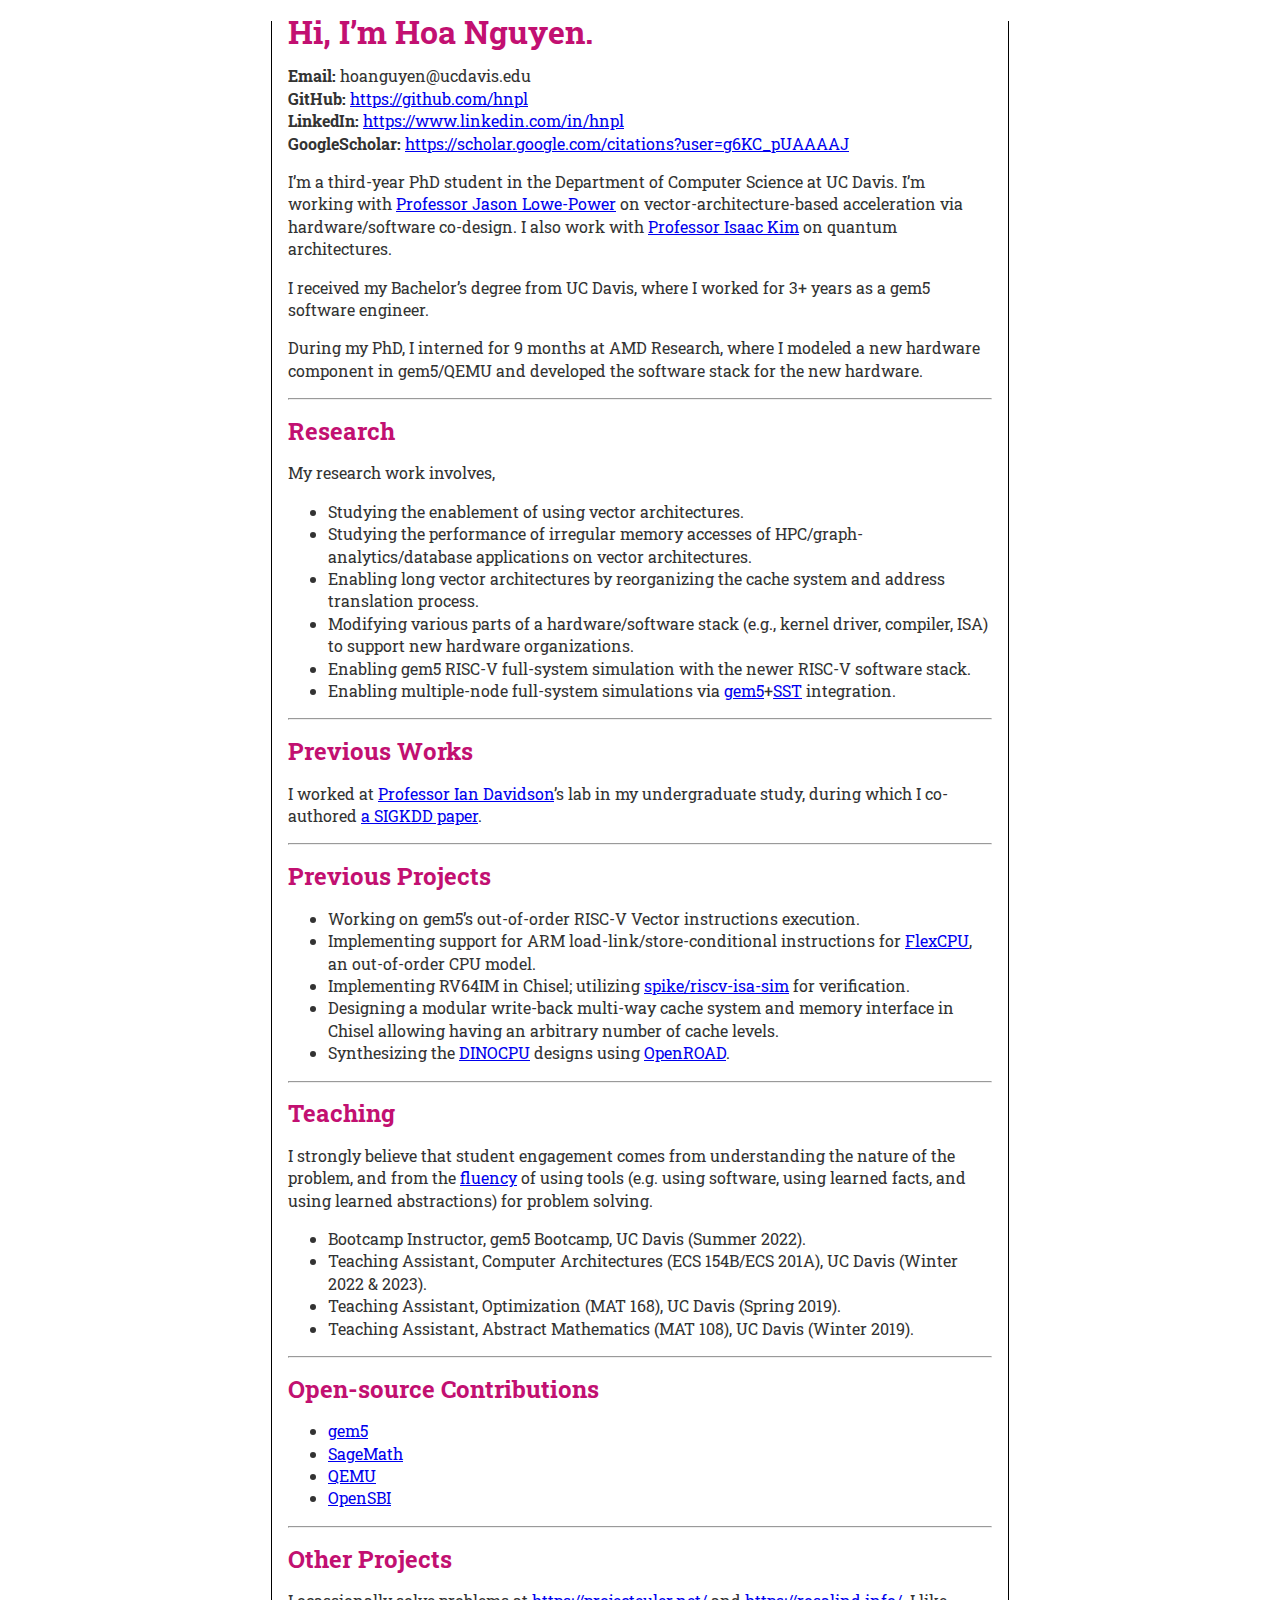
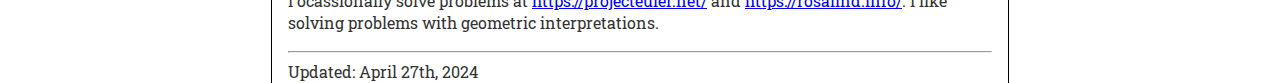
<file: docs/index.html>
<!DOCTYPE html>
<html xmlns="http://www.w3.org/1999/xhtml" lang="" xml:lang="">
<head>
  <meta charset="utf-8" />
  <meta name="generator" content="pandoc" />
  <meta name="viewport" content="width=device-width, initial-scale=1.0, user-scalable=yes" />
  <title>Hoa Nguyen</title>
  <style>
    code{white-space: pre-wrap;}
    span.smallcaps{font-variant: small-caps;}
    span.underline{text-decoration: underline;}
    div.column{display: inline-block; vertical-align: top; width: 50%;}
    div.hanging-indent{margin-left: 1.5em; text-indent: -1.5em;}
    ul.task-list{list-style: none;}
    .display.math{display: block; text-align: center; margin: 0.5rem auto;}
  </style>
  <link rel="stylesheet" href="css/main.css" />
  <link rel="stylesheet" href="css/about.css" />
  <!--[if lt IE 9]>
    <script src="//cdnjs.cloudflare.com/ajax/libs/html5shiv/3.7.3/html5shiv-printshiv.min.js"></script>
  <![endif]-->
</head>
<body>
<head>
    <link rel="preconnect" href="https://fonts.googleapis.com">
    <link rel="preconnect" href="https://fonts.gstatic.com" crossorigin>
    <link href="https://fonts.googleapis.com/css2?family=Roboto+Slab&display=swap" rel="stylesheet">
</head>
<!---
<body>
    <div class="navigation-bar-div">
        <ul class="navigation-bar">
            <li class="navigation-bar-about"><a href="">About</a></li>
            <li class="navigation-bar-posts"><a href="">Posts</a></li>
            <li class="navigation-bar-cv"><a href="">CV</a></li>
        </ul>
    </div>
</body>
---
--->
<h1 id="hi-im-hoa-nguyen.">Hi, I’m Hoa Nguyen.</h1>
<p><strong>Email:</strong> hoanguyen@ucdavis.edu<br />
<strong>GitHub:</strong> <a
href="https://github.com/hnpl">https://github.com/hnpl</a><br />
<strong>LinkedIn:</strong> <a
href="https://www.linkedin.com/in/hnpl">https://www.linkedin.com/in/hnpl</a><br />
<strong>GoogleScholar:</strong> <a
href="https://scholar.google.com/citations?user=g6KC_pUAAAAJ">https://scholar.google.com/citations?user=g6KC_pUAAAAJ</a></p>
<p>I’m a third-year PhD student in the Department of Computer Science at
UC Davis. I’m working with <a
href="https://arch.cs.ucdavis.edu/people/jason-lowe-power">Professor
Jason Lowe-Power</a> on vector-architecture-based acceleration via
hardware/software co-design. I also work with <a
href="https://hackmd.io/39K7_jYrS3K3k4Jbn66iHQ?view">Professor Isaac
Kim</a> on quantum architectures.</p>
<p>I received my Bachelor’s degree from UC Davis, where I worked for 3+
years as a gem5 software engineer.</p>
<p>During my PhD, I interned for 9 months at AMD Research, where I
modeled a new hardware component in gem5/QEMU and developed the software
stack for the new hardware.</p>
<hr />
<h2 id="research">Research</h2>
<p>My research work involves,</p>
<ul>
<li>Studying the enablement of using vector architectures.</li>
<li>Studying the performance of irregular memory accesses of
HPC/graph-analytics/database applications on vector architectures.</li>
<li>Enabling long vector architectures by reorganizing the cache system
and address translation process.</li>
<li>Modifying various parts of a hardware/software stack (e.g., kernel
driver, compiler, ISA) to support new hardware organizations.</li>
<li>Enabling gem5 RISC-V full-system simulation with the newer RISC-V
software stack.</li>
<li>Enabling multiple-node full-system simulations via <a
href="https://www.gem5.org/">gem5</a>+<a
href="https://sst-simulator.org/">SST</a> integration.</li>
</ul>
<hr />
<h2 id="previous-works">Previous Works</h2>
<p>I worked at <a
href="https://faculty.engineering.ucdavis.edu/davidson/">Professor Ian
Davidson</a>’s lab in my undergraduate study, during which I co-authored
<a
href="https://scholar.google.com/citations?view_op=view_citation&amp;hl=en&amp;user=g6KC_pUAAAAJ&amp;citation_for_view=g6KC_pUAAAAJ:u5HHmVD_uO8C">a
SIGKDD paper</a>.</p>
<hr />
<h2 id="previous-projects">Previous Projects</h2>
<ul>
<li>Working on gem5’s out-of-order RISC-V Vector instructions
execution.</li>
<li>Implementing support for ARM load-link/store-conditional
instructions for <a
href="https://github.com/darchr/gem5/tree/flexcpu">FlexCPU</a>, an
out-of-order CPU model.</li>
<li>Implementing RV64IM in Chisel; utilizing <a
href="https://github.com/riscv-software-src/riscv-isa-sim">spike/riscv-isa-sim</a>
for verification.</li>
<li>Designing a modular write-back multi-way cache system and memory
interface in Chisel allowing having an arbitrary number of cache
levels.</li>
<li>Synthesizing the <a
href="https://github.com/jlpteaching/dinocpu">DINOCPU</a> designs using
<a href="https://theopenroadproject.org/">OpenROAD</a>.</li>
</ul>
<hr />
<h2 id="teaching">Teaching</h2>
<p>I strongly believe that student engagement comes from understanding
the nature of the problem, and from the <a
href="https://nautil.us/how-i-rewired-my-brain-to-become-fluent-in-math-235085/">fluency</a>
of using tools (e.g. using software, using learned facts, and using
learned abstractions) for problem solving.</p>
<ul>
<li>Bootcamp Instructor, gem5 Bootcamp, UC Davis (Summer 2022).</li>
<li>Teaching Assistant, Computer Architectures (ECS 154B/ECS 201A), UC
Davis (Winter 2022 &amp; 2023).</li>
<li>Teaching Assistant, Optimization (MAT 168), UC Davis (Spring
2019).</li>
<li>Teaching Assistant, Abstract Mathematics (MAT 108), UC Davis (Winter
2019).</li>
</ul>
<hr />
<h2 id="open-source-contributions">Open-source Contributions</h2>
<ul>
<li><a href="https://github.com/gem5/gem5">gem5</a></li>
<li><a href="https://github.com/sagemath/sage/">SageMath</a></li>
<li><a href="https://github.com/qemu/qemu">QEMU</a></li>
<li><a
href="https://github.com/riscv-software-src/opensbi">OpenSBI</a></li>
</ul>
<hr />
<h2 id="other-projects">Other Projects</h2>
<p>I ocassionally solve problems at <a
href="https://projecteuler.net/">https://projecteuler.net/</a> and <a
href="https://rosalind.info/">https://rosalind.info/</a>. I like solving
problems with geometric interpretations.</p>
<hr />
Updated: April 27th, 2024
</body>
</html>
</file>
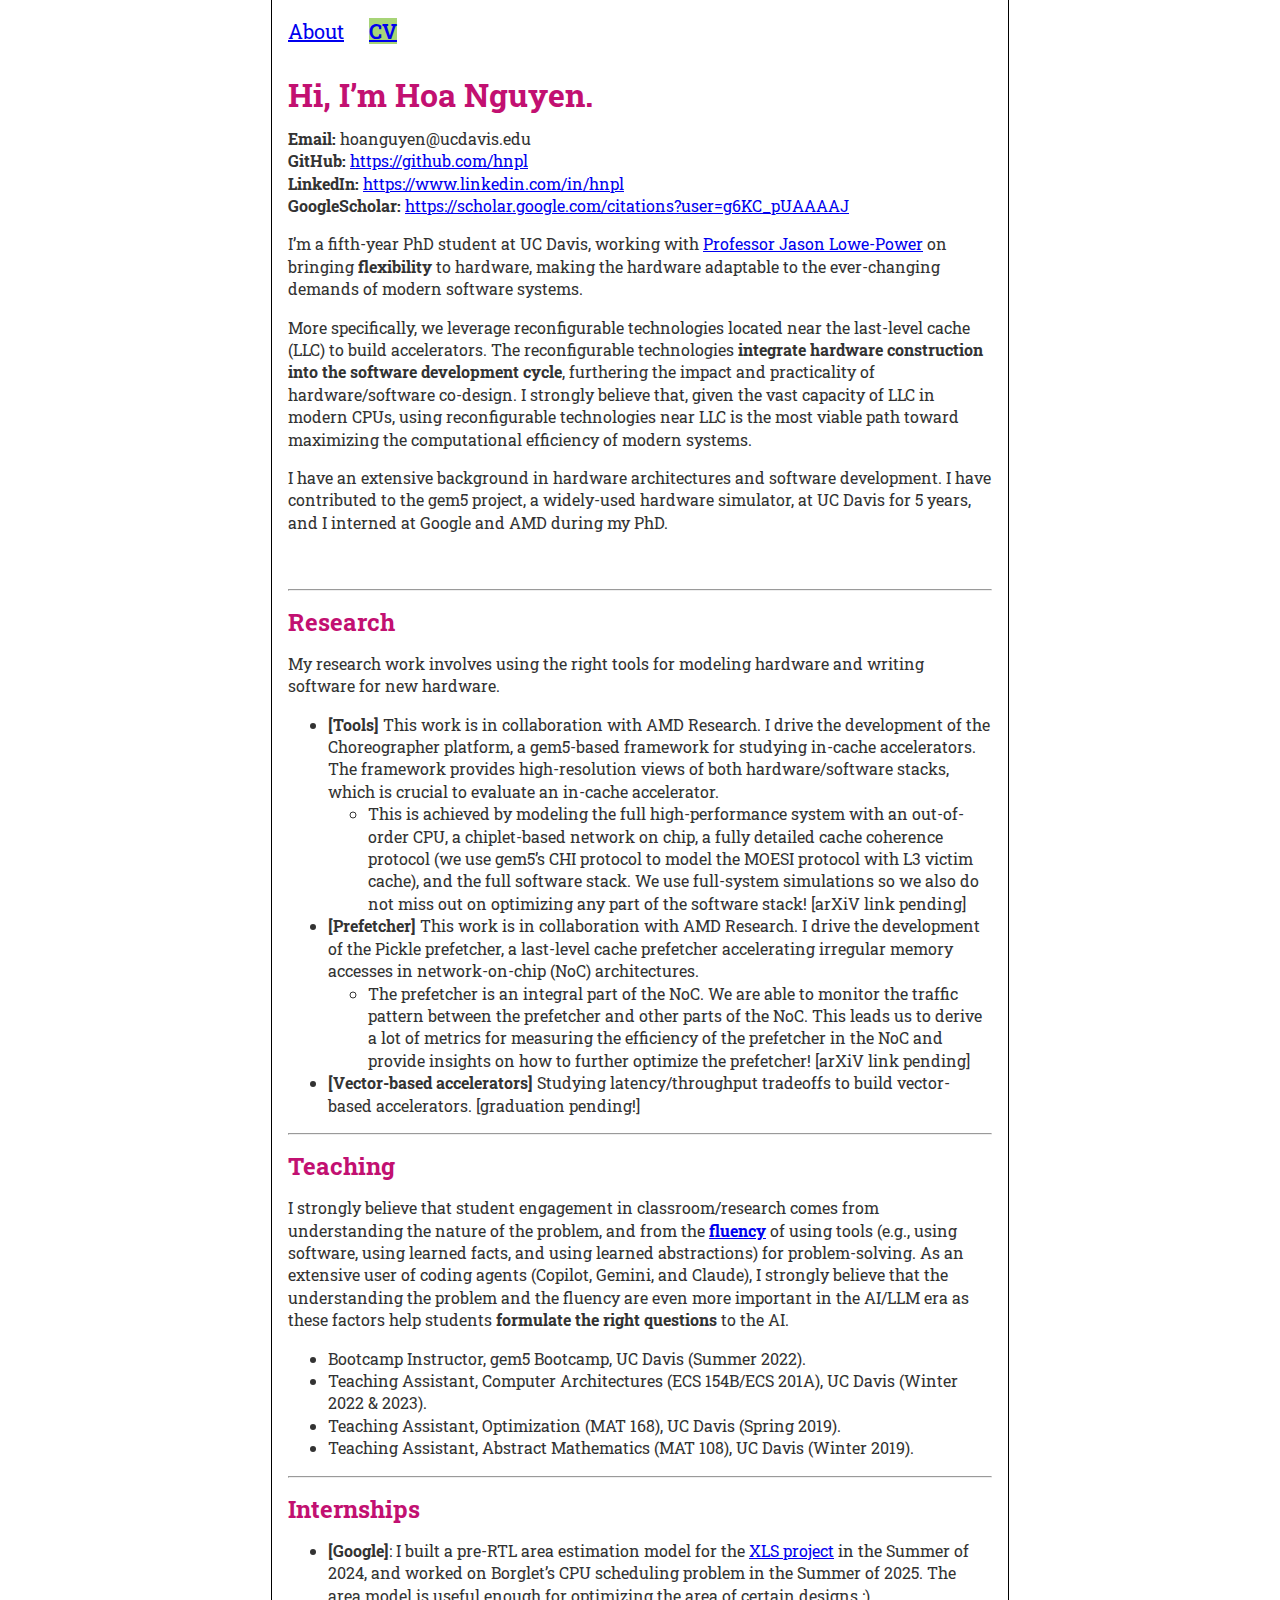
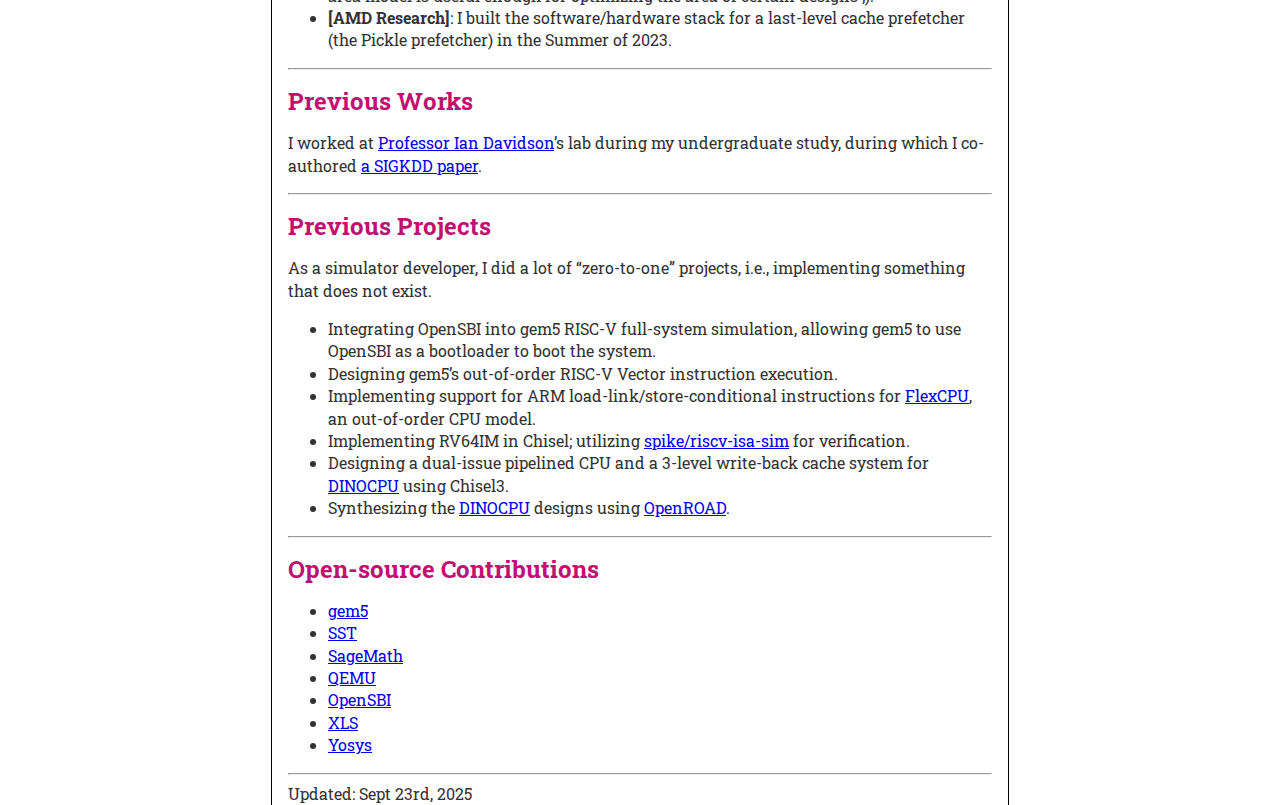
<file: docs/work/index.html>
<!DOCTYPE html>
<html xmlns="http://www.w3.org/1999/xhtml" lang="" xml:lang="">
<head>
  <meta charset="utf-8" />
  <meta name="generator" content="pandoc" />
  <meta name="viewport" content="width=device-width, initial-scale=1.0, user-scalable=yes" />
  <title>Hoa Nguyen</title>
  <style>
    code{white-space: pre-wrap;}
    span.smallcaps{font-variant: small-caps;}
    div.columns{display: flex; gap: min(4vw, 1.5em);}
    div.column{flex: auto; overflow-x: auto;}
    div.hanging-indent{margin-left: 1.5em; text-indent: -1.5em;}
    /* The extra [class] is a hack that increases specificity enough to
       override a similar rule in reveal.js */
    ul.task-list[class]{list-style: none;}
    ul.task-list li input[type="checkbox"] {
      font-size: inherit;
      width: 0.8em;
      margin: 0 0.8em 0.2em -1.6em;
      vertical-align: middle;
    }
    .display.math{display: block; text-align: center; margin: 0.5rem auto;}
  </style>
  <link rel="stylesheet" href="../css/main.css" />
  <link rel="stylesheet" href="../css/work.css" />
  <!--[if lt IE 9]>
    <script src="//cdnjs.cloudflare.com/ajax/libs/html5shiv/3.7.3/html5shiv-printshiv.min.js"></script>
  <![endif]-->
</head>
<body>
<head>
    <link rel="preconnect" href="https://fonts.googleapis.com">
<link rel="preconnect" href="https://fonts.gstatic.com" crossorigin>
<link href="https://fonts.googleapis.com/css2?family=Roboto+Slab:wght@100..900&display=swap" rel="stylesheet">
</head>
<body>
    <div class="navigation-bar-div">
        <ul class="navigation-bar">
            <li class="navigation-bar-about"><a href="/index.html">About</a></li>
            <!---<li class="navigation-bar-posts"><a href="">Posts</a></li>--->
            <li class="navigation-bar-cv"><a href="/work/index.html">CV</a></li>
        </ul>
    </div>
</body>
<h1 id="hi-im-hoa-nguyen.">Hi, I’m Hoa Nguyen.</h1>
<p><strong>Email:</strong> hoanguyen@ucdavis.edu<br />
<strong>GitHub:</strong> <a
href="https://github.com/hnpl">https://github.com/hnpl</a><br />
<strong>LinkedIn:</strong> <a
href="https://www.linkedin.com/in/hnpl">https://www.linkedin.com/in/hnpl</a><br />
<strong>GoogleScholar:</strong> <a
href="https://scholar.google.com/citations?user=g6KC_pUAAAAJ">https://scholar.google.com/citations?user=g6KC_pUAAAAJ</a></p>
<p>I’m a fifth-year PhD student at UC Davis, working with <a
href="https://arch.cs.ucdavis.edu/people/jason-lowe-power">Professor
Jason Lowe-Power</a> on bringing <strong>flexibility</strong> to
hardware, making the hardware adaptable to the ever-changing demands of
modern software systems.</p>
<p>More specifically, we leverage reconfigurable technologies located
near the last-level cache (LLC) to build accelerators. The
reconfigurable technologies <strong>integrate hardware construction into
the software development cycle</strong>, furthering the impact and
practicality of hardware/software co-design. I strongly believe that,
given the vast capacity of LLC in modern CPUs, using reconfigurable
technologies near LLC is the most viable path toward maximizing the
computational efficiency of modern systems.</p>
<p>I have an extensive background in hardware architectures and software
development. I have contributed to the gem5 project, a widely-used
hardware simulator, at UC Davis for 5 years, and I interned at Google
and AMD during my PhD.</p>
<p><span style="color:white">I hope my CV would ever land me an
impactful research position. Let’s see!</span></p>
<hr />
<h2 id="research">Research</h2>
<p>My research work involves using the right tools for modeling hardware
and writing software for new hardware.</p>
<ul>
<li><strong>[Tools]</strong> This work is in collaboration with AMD
Research. I drive the development of the Choreographer platform, a
gem5-based framework for studying in-cache accelerators. The framework
provides high-resolution views of both hardware/software stacks, which
is crucial to evaluate an in-cache accelerator.
<ul>
<li>This is achieved by modeling the full high-performance system with
an out-of-order CPU, a chiplet-based network on chip, a fully detailed
cache coherence protocol (we use gem5’s CHI protocol to model the MOESI
protocol with L3 victim cache), and the full software stack. We use
full-system simulations so we also do not miss out on optimizing any
part of the software stack! [arXiV link pending]</li>
</ul></li>
<li><strong>[Prefetcher]</strong> This work is in collaboration with AMD
Research. I drive the development of the Pickle prefetcher, a last-level
cache prefetcher accelerating irregular memory accesses in
network-on-chip (NoC) architectures.
<ul>
<li>The prefetcher is an integral part of the NoC. We are able to
monitor the traffic pattern between the prefetcher and other parts of
the NoC. This leads us to derive a lot of metrics for measuring the
efficiency of the prefetcher in the NoC and provide insights on how to
further optimize the prefetcher! [arXiV link pending]</li>
</ul></li>
<li><strong>[Vector-based accelerators]</strong> Studying
latency/throughput tradeoffs to build vector-based accelerators.
[graduation pending!]</li>
</ul>
<hr />
<h2 id="teaching">Teaching</h2>
<p>I strongly believe that student engagement in classroom/research
comes from understanding the nature of the problem, and from the <a
href="https://nautil.us/how-i-rewired-my-brain-to-become-fluent-in-math-235085/"><strong>fluency</strong></a>
of using tools (e.g., using software, using learned facts, and using
learned abstractions) for problem-solving. As an extensive user of
coding agents (Copilot, Gemini, and Claude), I strongly believe that the
understanding the problem and the fluency are even more important in the
AI/LLM era as these factors help students <strong>formulate the right
questions</strong> to the AI.</p>
<ul>
<li>Bootcamp Instructor, gem5 Bootcamp, UC Davis (Summer 2022).</li>
<li>Teaching Assistant, Computer Architectures (ECS 154B/ECS 201A), UC
Davis (Winter 2022 &amp; 2023).</li>
<li>Teaching Assistant, Optimization (MAT 168), UC Davis (Spring
2019).</li>
<li>Teaching Assistant, Abstract Mathematics (MAT 108), UC Davis (Winter
2019).</li>
</ul>
<hr />
<h2 id="internships">Internships</h2>
<ul>
<li><strong>[Google]</strong>: I built a pre-RTL area estimation model
for the <a href="https://github.com/google/xls">XLS project</a> in the
Summer of 2024, and worked on Borglet’s CPU scheduling problem in the
Summer of 2025. The area model is useful enough for optimizing the area
of certain designs ;).</li>
<li><strong>[AMD Research]</strong>: I built the software/hardware stack
for a last-level cache prefetcher (the Pickle prefetcher) in the Summer
of 2023.</li>
</ul>
<hr />
<h2 id="previous-works">Previous Works</h2>
<p>I worked at <a
href="https://faculty.engineering.ucdavis.edu/davidson/">Professor Ian
Davidson</a>’s lab during my undergraduate study, during which I
co-authored <a
href="https://scholar.google.com/citations?view_op=view_citation&amp;hl=en&amp;user=g6KC_pUAAAAJ&amp;citation_for_view=g6KC_pUAAAAJ:u5HHmVD_uO8C">a
SIGKDD paper</a>.</p>
<hr />
<h2 id="previous-projects">Previous Projects</h2>
<p>As a simulator developer, I did a lot of “zero-to-one” projects,
i.e., implementing something that does not exist.</p>
<ul>
<li>Integrating OpenSBI into gem5 RISC-V full-system simulation,
allowing gem5 to use OpenSBI as a bootloader to boot the system.</li>
<li>Designing gem5’s out-of-order RISC-V Vector instruction
execution.</li>
<li>Implementing support for ARM load-link/store-conditional
instructions for <a
href="https://github.com/darchr/gem5/tree/flexcpu">FlexCPU</a>, an
out-of-order CPU model.</li>
<li>Implementing RV64IM in Chisel; utilizing <a
href="https://github.com/riscv-software-src/riscv-isa-sim">spike/riscv-isa-sim</a>
for verification.</li>
<li>Designing a dual-issue pipelined CPU and a 3-level write-back cache
system for <a href="https://github.com/jlpteaching/dinocpu">DINOCPU</a>
using Chisel3.</li>
<li>Synthesizing the <a
href="https://github.com/jlpteaching/dinocpu">DINOCPU</a> designs using
<a href="https://theopenroadproject.org/">OpenROAD</a>.</li>
</ul>
<hr />
<h2 id="open-source-contributions">Open-source Contributions</h2>
<ul>
<li><a href="https://github.com/gem5/gem5">gem5</a></li>
<li><a href="https://github.com/sstsimulator">SST</a></li>
<li><a href="https://github.com/sagemath/sage/">SageMath</a></li>
<li><a href="https://github.com/qemu/qemu">QEMU</a></li>
<li><a
href="https://github.com/riscv-software-src/opensbi">OpenSBI</a></li>
<li><a href="https://github.com/google/xls">XLS</a></li>
<li><a href="https://github.com/YosysHQ/yosys">Yosys</a></li>
</ul>
<hr />
Updated: Sept 23rd, 2025
</body>
</html>
</file>
<file: docs/css/main.css>
body
{
    margin: auto;
    padding-right: 1em;
    padding-left: 1em;
    max-width: 44em; 
    border-left: 1px solid black;
    border-right: 1px solid black;
    color: black;
    font-family: 'Roboto Slab', serif;
    font-size: 100%;
    line-height: 140%;
    color: #333; 
}

h1, h2, h3, h4, h5 
{
    font-weight: bold;
    color: #c21071;
}

ul.navigation-bar
{
    display: inline-block;
    padding-left: 0px;
    margin-right: 0px;
    margin-left: auto;
    font-size: 20px;
}
ul.navigation-bar > li
{
    display: inline;
    margin-right: 1em;
}
ul.navigation-bar > li > a:visited
{
    color: #854e41;
}
</file>
<file: docs/css/about.css>
li.navigation-bar-about
{
    font-weight: bold;
}

li.navigation-bar-about > a
{
    text-decoration: none;
}
</file>
<file: docs/css/work.css>
li.navigation-bar-cv
{
    font-weight: bolder;
}

li.navigation-bar-cv > a
{
    background-color: #A7D477;
}
</file>
